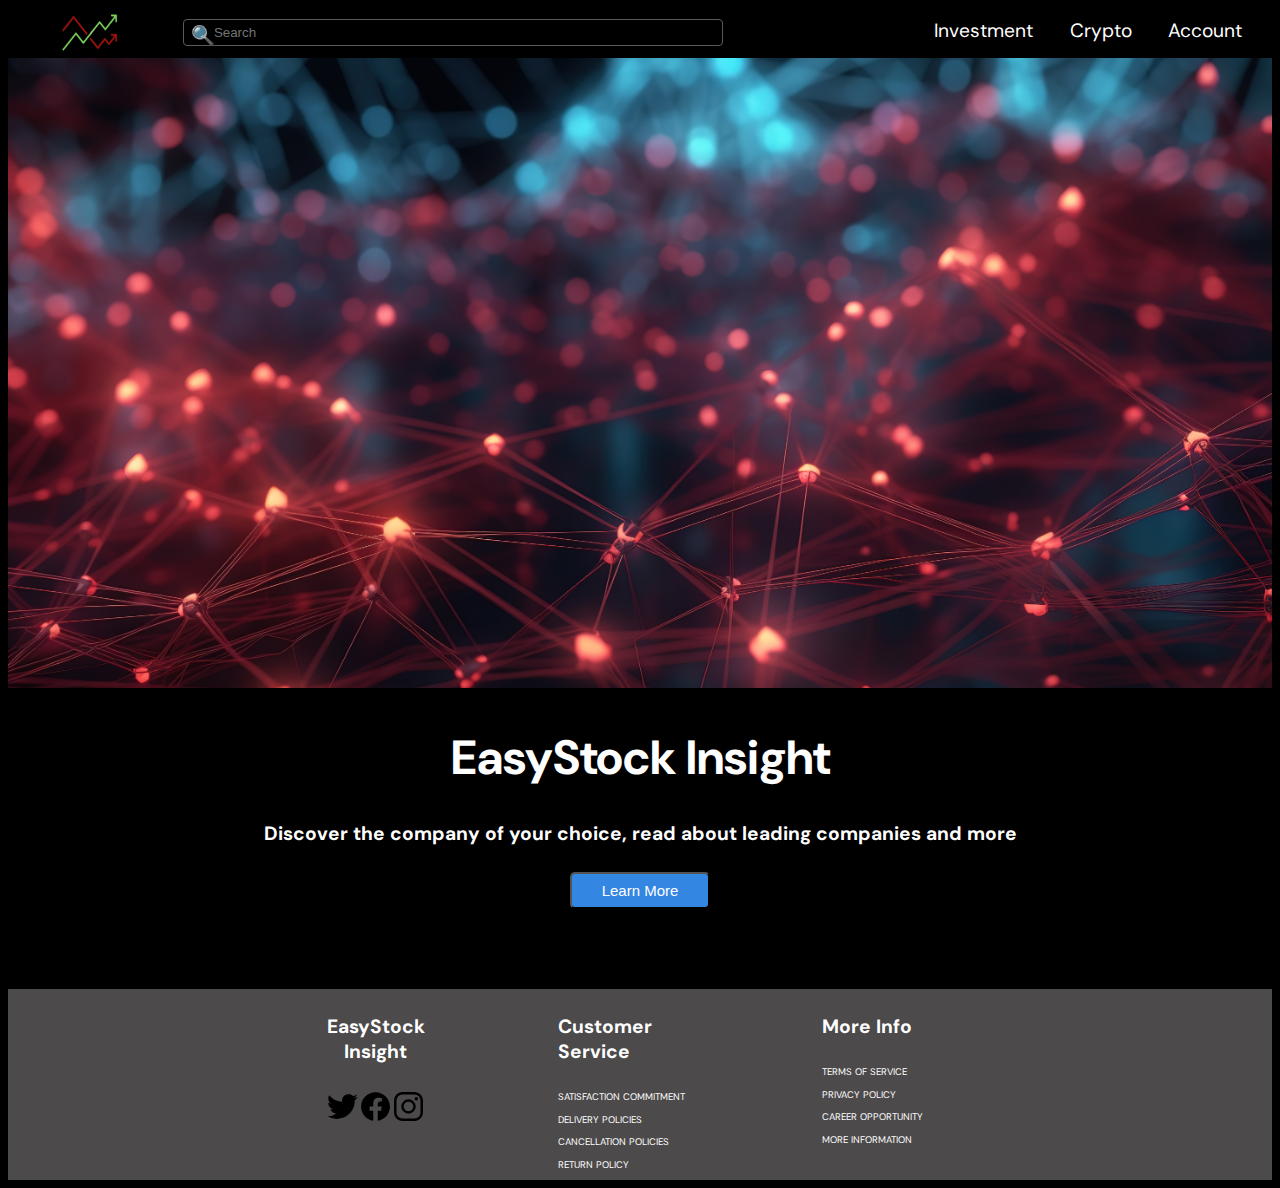
<file: index.html>
<!DOCTYPE html>
<html lang="en">
<head>
    <meta charset="UTF-8">
    <meta name="viewport" content="width=device-width, initial-scale=1.0">
    <title>EasyStock Insight</title>

    <!-- extrenal libraries, include jquery -->
    <script src="https://code.jquery.com/jquery-3.7.1.js" integrity="sha256-eKhayi8LEQwp4NKxN+CfCh+3qOVUtJn3QNZ0TciWLP4=" crossorigin="anonymous"></script>

    <!-- Including google font Dm Sans -->
    <link rel="stylesheet" href="https://fonts.googleapis.com/css2?family=DM+Sans:opsz,wght@9..40,100&family=Libre+Baskerville:wght@700&display=swap">

    <!-- my files -->
    <script src="./app.js" defer></script>
    <link rel="stylesheet" href="./style.css">

</head>
<body>

    <!-- HEADER SECTION -->
    <header class="row top-header">

        <!-- LOGO -->
        <img class="logo" src="./images/logo.jpg" alt="App logo">

        <!-- SEARCH BAR -->
        <div class="row form">
            <form>
                <span class="search-icon">&#128269</span> <!-- magnifying glass icon -->
                <input type="text" name="ticker" placeholder="Search">
            </form>
        </div>

        <!-- NAVIGATION BAR -->
        <nav class="row">
            <div class="nav-item inv">Investment</div>
            <div class="nav-item crypto">Crypto</div>
            <div class="nav-item acct">Account</div>
        </nav>

    </header>

    <!-- HOMEPAGE -->
    <div class="home-page">
        <img src="./images/header_img.jpg" alt="stock chart" class="home-img">
        <div class="hompage-desc">
            <h1 class="hompage-desc-name">EasyStock Insight</h1>
            <h4 class="hompage-desc-tagline">Discover the company of your choice, read about leading companies and more</h4>
            <button class="learn-more">Learn More</button>
        </div>
    </div>

    <!-- MAIN DISPLAY for USER SEARCH RESULT -->
    <main>
        <!-- DIV when no search result -->
        <div class="no-result"></div>

        <!-- DISPLAY COMPANY NAME -->
        <div class="company-name"></div>

        <!-- 'ABOUT' SECTION, gives company overview -->
        <div class="about"></div>

        <!-- STATISTICS SECTION -->
        <div class="stats"></div>

        <!-- Info button for more imformation on the stats -->
        <div class="info-box"></div>
    </main> 

    <!-- FOOTER -->
    <footer>
        <div class="row footer">
            <div class="social">
                <h4 class="footer-name">EasyStock Insight</h4>
    
                <div class="row icons">
                    <img src="./images/logo-twitter.svg" alt="twitter" class="icon">
                    <img src="./images/logo-facebook.svg" alt="facebook" class="icon">
                    <img src="./images/logo-instagram.svg" alt="instagram" class="icon">
                </div>
    
            </div>
    
            <div class="service">
                <h4>Customer Service</h4>
                <p>SATISFACTION COMMITMENT</p>
                <p>DELIVERY POLICIES</p>
                <p>CANCELLATION POLICIES</p>
                <p>RETURN POLICY</p>
            </div>
    
            <div class="info">
                <h4>More Info</h4>
                <p>TERMS OF SERVICE</p>
                <p>PRIVACY POLICY</p>
                <p>CAREER OPPORTUNITY</p>
                <p>MORE INFORMATION</p>
            </div>
        </div>
    </footer>
</body>
</html>
</file>
<file: style.css>
* {
    /* this creates a border across all containers/elemnts which makes it easier to view and apply css styles */
    /* outline: 2px dotted green; */
}

.row {
    display: flex;
}

body {
    background-color: black;
    font-family: 'DM Sans', sans-serif;
    color: white;
    font-size: 1.2em;
}

hr {
    border: 0.5px solid rgb(91, 88, 88);
}

h2 {
    color: rgb(52, 134, 227);
}

/* ============================
HEADER SECTION
==============================*/

.top-header {
    justify-content: space-between;
}

/* LOGO */

.logo {
    width: 10%;
    height: 50px;
    min-width: 50px; 
    /* setting min-width so that it doesn't get too pinched when browser window is minimized */

    margin-left: 50px;
}


/* SEARCH BAR */
form {
    position: relative; 
    /* setting position:relative so that the search icon inside is absolutely positioned relative to this form div" */ 
    width: 600px; /* width of search box */

    /* 10% distance from the logo present on the left */
    margin-left: 10%;

}

input[type="text"] {
    color: white;
    width: 100%;
    padding: 5px 30px 5px 30px; 
    /* box-sizing: includes padding and border in the element's width */
    box-sizing: border-box; 
    background-color: black;

    border: 1px solid rgb(91, 88, 88);
    border-radius: 4px;

}

.search-icon {
    /* positioned absolutely relative to form div (nearest positioned ancestor) */
    position: absolute;

    /* positioned 18% distance from the top edge of the form div (nearest positioned ancestor)
    and
    positioned 8px from the left edge of .form div (nearest positioned ancestor) */
    top: 30%; 
    left: 8px;

}

/* NAVIGATION BAR */
nav {
    width: 80%;
    justify-content: flex-end;
    padding-right: 30px;
}

/* nav items on hover turns green */
.nav-item:hover {
    color: rgb(52, 134, 227);
}

form, .nav-item {
    padding-top: 10px;
}

.crypto {
    padding-left: 7%;
    padding-right: 7%;
}



/* ============================
HOMEPAGE
===============================*/
.home-img {
    width: 100%;
    height: 70vh;
    object-fit: cover;  /* this prevents breaking of image pixel to fit the given dimeansion */

}
 
.hompage-desc {
    text-align: center; /* placing the company name and description at the center pf the page */
    
}

.hompage-desc-name {
    font-size: 2.5em;
}

.learn-more {
    background-color: rgb(52, 134, 227);
    border-radius: 5px;
    padding: 8px 30px;
    color: white;
    font-size: 15px;
}


/* ============================
MAIN
===============================*/
main {
    margin-left: 30px;
    margin-right: 30px;

}


/* ============================
ABOUT SECTION
==============================*/
.more-about {
    width: 80%;
    justify-content: space-between;
}


/* ============================
STATISTICS SECTION
==============================*/
.stats {
    margin-top: 80px;
}

.stats-items {
    justify-content: space-between;
    flex-wrap:wrap;
}

.info-button {
    background-color: black;
    color: white;
    font-size: 0.2em;

    height: 20%;
    margin-top: 15px;

    /* 50% border-radius makes it a circle */
    border-radius: 50%;  
    border: 0.5px solid white;
}

.info-box {
    /* positioned abosloutely so that it is outside the normal document flow and 'floats' over other elements and later it is positioned in the eventListener function displayInfo() relative to the .info-button
     */
    position: absolute; 
    background-color: white;
    border: 1px solid black;
    padding: 5px;
    display: none; /* initially hidden */
    color: black;
    font-size: 0.7em;
    width: 20%;
    height: auto;
}

/* =========================
FOOTER
============================*/
.footer {
    justify-content: center;
    background-color: #4c4a4a;

}

.social, .service, .info {
    /* add margin to left and right side of each flex item since .footer has justify-content:center to have these 3 child items (social, service, info) at the center of the div */
    margin: 0 50px;
    width: 13%;
   
}

.footer h4 {
    color: white;
}

.footer p {
    color: white;
    font-size: 0.5em;
}

.social {
    text-align: center;
}


.social .icons {
    justify-content: center;
    margin: 0 40%;
}





/* ============================
MOBILE VIEW
==============================*/
@media screen and (max-width: 600px) { 
    .top-header {
        flex-wrap: wrap;
    }

    .logo, .nav {
        width: auto;
    }

    .logo {
        margin-left: 15px;
    }

    .search-icon {
        top: 45%; 
    }

    .form {
        width: 120px;
        border: 0px;
        height: 24pt;
        border-radius: 24px;
        padding: 0px 12px;
        margin: 0px;
    }

    .home-img{
        max-width: 100%;
        height: auto;

    }

    .more-about {
        width: 100%;
        justify-content: space-between;
    }

    .industry {
        margin-left: 20px;
        margin-right: 20px;
    }

    .stats-items {
        display: block;
    }

    .stat {
        display: flex;
    }

    .stat-num {
        padding-top: 5%;
        margin-left: 20px;
    }

    .info-box {
        min-width: 40%;
        font-size: 0.6em;
    }

    .service {
        /* add margin to left and right side of each flex item since .footer has justify-content:center to have these 3 child items (social, service, info) at the center of the div */
        margin: 0 20px;
        width: 15%;   /* width of each flex items */
       
    }

    .social .icons {
        /* display them in multiple lines */
        display: inline-block;
        margin: 0 10px;
    }

    .icons .icon {
        /* to increase the size of the icons */
        width: 20px;
        height: auto;
    }
    
}
</file>
